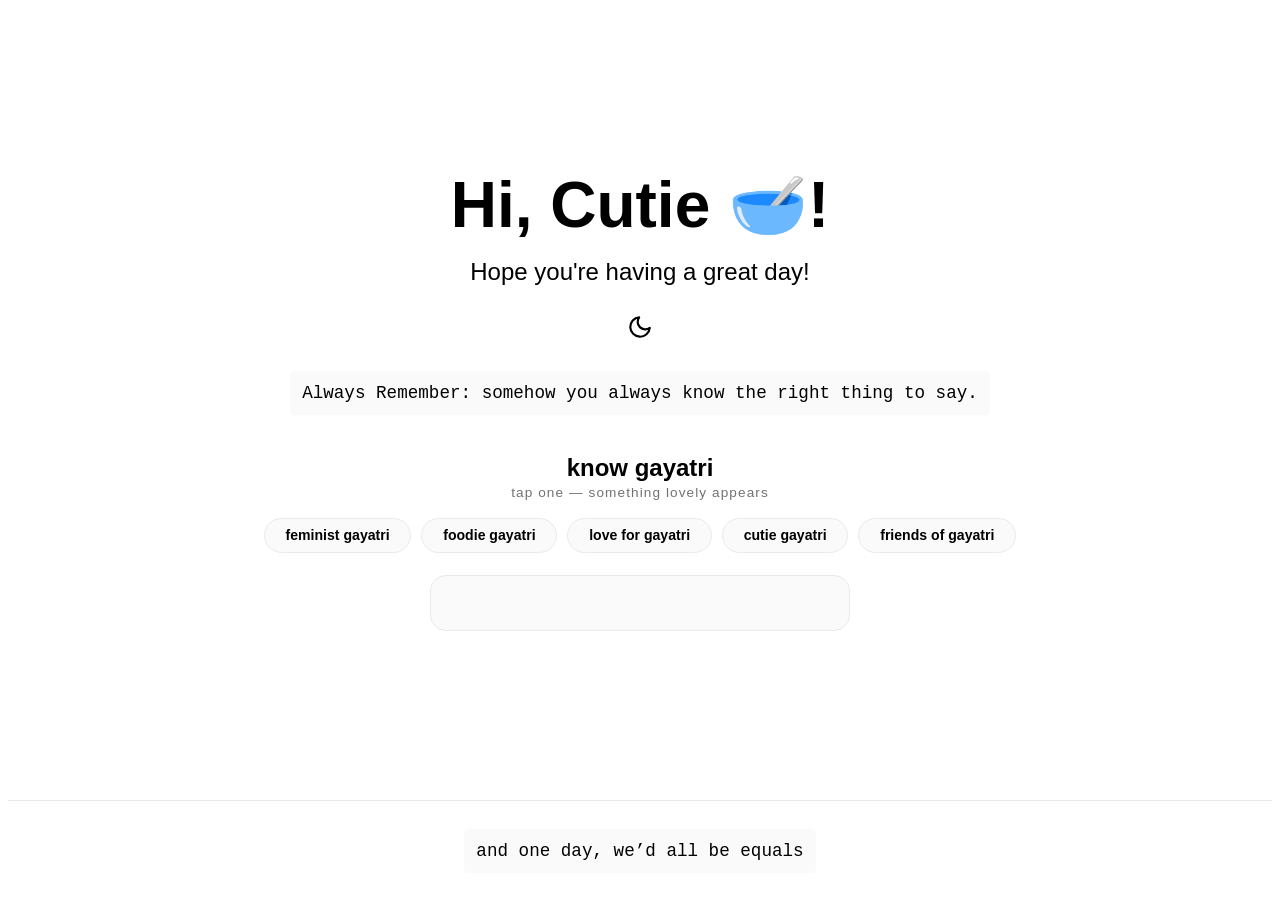
<file: index.html>
<!DOCTYPE html>
<html lang="en">
<head>
<meta charset="UTF-8">
<meta name="viewport" content="width=device-width, initial-scale=1.0">
<title>Hey Gayatri</title>
<link rel="icon" href="data:image/svg+xml,%3Csvg xmlns='http://www.w3.org/2000/svg' viewBox='0 0 64 64'%3E%3Crect width='64' height='64' rx='14' fill='%23ED64A6'/%3E%3Ctext x='32' y='44' font-size='34' text-anchor='middle'%3E%F0%9F%A5%A7%3C/text%3E%3C/svg%3E">
<link rel="stylesheet" href="home.css">
</head>
<body>

<div class="preloader" id="preloader">
  <svg class="pulse-heart" viewBox="0 0 32 29" aria-hidden="true"><path d="M26 3.5c-2.6-2.3-6.6-2-9 .7L16 5.4l-1-1.2c-2.4-2.7-6.4-3-9-.7-3 2.6-3.2 7.2-.5 10L16 25.5l10.5-12c2.7-2.8 2.5-7.4-.5-10z"/></svg>
  <code>warming things up for gayatri</code>
</div>

<div class="container" id="app" hidden>
  <main>
    <h1 class="title">Hi, Cutie &#129379;!</h1>
    <p class="description">Hope you're having a great day!</p>

    <div class="toggle-container">
      <button id="themeToggle" aria-label="Toggle dark mode"></button>
    </div>

    <code class="chip compliment" id="complimentChip" title="click for another one">
      Always Remember: <span id="complimentText"></span>
    </code>

    <section class="vibe-wrapper">
      <h3>know gayatri</h3>
      <p class="vibe-hint">tap one &mdash; something lovely appears</p>
      <div class="vibe-buttons">
        <button class="vibe-btn" data-vibe="feminism">feminist gayatri</button>
        <button class="vibe-btn" data-vibe="aesthetic">foodie gayatri</button>
        <button class="vibe-btn" data-vibe="love">love for gayatri</button>
        <button class="vibe-btn" data-vibe="cutie">cutie gayatri</button>
        <button class="vibe-btn" data-vibe="friends">friends of gayatri</button>
      </div>
      <div class="vibe-stage" id="vibeStage" hidden>
        <span class="vibe-msg" id="vibeMsg"></span>
        <div class="vibe-media" id="vibeMedia"></div>
        <span class="vibe-more" id="vibeMore"></span>
      </div>
    </section>


  </main>

  <footer>
    <a href="index.html"><code class="chip">and one day, we&rsquo;d all be equals</code></a>
  </footer>
</div>

<script src="home.js"></script>
</body>
</html>
</file>
<file: home.css>
* { box-sizing: border-box; }

html, body {
  padding: 0; margin: 0;
  font-family: -apple-system, BlinkMacSystemFont, 'Segoe UI', Roboto,
    Oxygen, Ubuntu, Cantarell, 'Fira Sans', 'Droid Sans', 'Helvetica Neue',
    sans-serif;
}

body {
  background: #fff;
  color: #000;
  transition: background 0.35s ease, color 0.35s ease;
}

body.dark { background: #212121; color: #fff; }

.preloader {
  min-height: 100vh;
  display: flex; flex-direction: column;
  align-items: center; justify-content: center;
  gap: 1.2rem;
}
.pulse-heart {
  width: 46px; fill: #ED64A6;
  animation: heartbeat 1.3s ease-in-out infinite;
}
@keyframes heartbeat {
  0%, 100% { transform: scale(1); opacity: 0.65; }
  50% { transform: scale(1.18); opacity: 1; }
}

.chip {
  display: inline-block;
  background: #fafafa;
  color: #000;
  border-radius: 5px;
  padding: 0.75rem;
  font-size: 1.1rem;
  font-family: Menlo, Monaco, 'Lucida Console', 'Liberation Mono',
    'DejaVu Sans Mono', 'Bitstream Vera Sans Mono', 'Courier New', monospace;
}
.dark .chip { background: #fafafa; color: #000; }

.container {
  min-height: 100vh;
  padding: 0 0.5rem;
  display: flex;
  flex-direction: column;
  justify-content: center;
  align-items: center;
}

main {
  padding: 2.5rem 0;
  flex: 1;
  display: flex;
  flex-direction: column;
  justify-content: center;
  align-items: center;
}

.title {
  margin: 0;
  line-height: 1.15;
  font-size: 4rem;
  text-align: center;
}

.description {
  line-height: 1.5;
  font-size: 1.5rem;
  text-align: center;
  margin: 0.75rem 0 0;
}

.toggle-container { padding-bottom: 25px; padding-top: 18px; }
#themeToggle {
  background: none; border: none; cursor: pointer;
  color: inherit; padding: 6px;
  border-radius: 50%;
  transition: transform 0.4s ease;
}
#themeToggle:hover { transform: rotate(30deg) scale(1.12); }
#themeToggle svg { width: 26px; height: 26px; display: block; }

.compliment { cursor: pointer; max-width: 92vw; text-align: center; }
.compliment:hover, .compliment:active, .compliment:focus {
  color: #F687B3;
  border-color: #F687B3;
  outline: 1px solid #F687B3;
}
.dark .compliment:hover, .dark .compliment:active, .dark .compliment:focus {
  background: #ED64A6;
  border-color: #ED64A6;
  outline: none;
  color: #000;
}

.vibe-wrapper {
  display: flex; flex-direction: column;
  align-items: center;
  padding-top: 15px;
}
.vibe-wrapper h3 { margin: 1.5rem 0 0; font-size: 1.5rem; }
.vibe-hint {
  margin: 0.15rem 0 0;
  font-size: 0.85rem;
  opacity: 0.55;
  letter-spacing: 0.08em;
}
.vibe-buttons {
  display: flex; flex-wrap: wrap;
  justify-content: center;
  gap: 10px;
  padding-top: 18px;
}
.vibe-btn {
  font-family: inherit;
  font-size: 0.88rem; font-weight: 600;
  padding: 0.55rem 1.3rem;
  border-radius: 999px; cursor: pointer;
  border: 1px solid #eaeaea;
  background: #fafafa; color: #000;
  transition: border-color 0.25s, background 0.25s, color 0.25s,
              transform 0.25s, box-shadow 0.25s;
}
.dark .vibe-btn {
  border-color: rgba(255, 255, 255, 0.22);
  background: rgba(255, 255, 255, 0.06);
  color: #fff;
}
.vibe-btn:hover {
  border-color: #ED64A6; color: #ED64A6;
  transform: translateY(-2px);
}
.vibe-btn.active {
  background: #ED64A6; border-color: #ED64A6;
  color: #fff !important;
  box-shadow: 0 10px 24px -12px rgba(237, 100, 166, 0.7);
}
.vibe-stage {
  margin-top: 22px;
  width: min(420px, 92vw);
  border: 1px solid #eaeaea;
  border-radius: 16px;
  padding: 16px 16px 12px;
  background: #fafafa;
  display: flex; flex-direction: column;
  align-items: center; gap: 13px;
}
.dark .vibe-stage {
  border-color: rgba(255, 255, 255, 0.22);
  background: rgba(255, 255, 255, 0.05);
}
.vibe-msg {
  font-family: Menlo, Monaco, 'Lucida Console', 'Courier New', monospace;
  font-size: 0.92rem;
  text-align: center;
}
.dark .vibe-msg { color: #fff; }
.vibe-media { width: 100%; }
.vibe-media img,
.vibe-media video {
  width: 100%;
  max-height: 62vh;
  object-fit: cover;
  border-radius: 10px;
  display: block;
  background: #111;
}
.vibe-more {
  font-size: 0.62rem; letter-spacing: 0.2em;
  text-transform: uppercase;
  color: rgba(0, 0, 0, 0.4);
}
.dark .vibe-more { color: rgba(255, 255, 255, 0.4); }

.grid {
  display: flex; align-items: stretch; justify-content: center;
  flex-wrap: wrap;
  gap: 16px;
  max-width: 800px;
  margin-top: 3rem;
  padding: 0 1rem;
}
.link-card {
  width: 236px;
  border: 1px solid #eaeaea;
  border-radius: 8px;
  padding: 1.25rem 1.3rem;
  display: flex; flex-direction: column; gap: 0.35rem;
  text-decoration: none;
  color: inherit;
  transition: border-color 0.25s ease, transform 0.25s ease, box-shadow 0.25s ease;
}
.link-card:hover {
  border-color: #ED64A6;
  transform: translateY(-4px);
  box-shadow: 0 14px 30px -16px rgba(237, 100, 166, 0.6);
}
.dark .link-card { border-color: rgba(255, 255, 255, 0.22); }
.dark .link-card:hover { border-color: #ED64A6; }
.lc-title { font-weight: 700; font-size: 1rem; }
.lc-desc { font-size: 0.82rem; opacity: 0.62; line-height: 1.45; flex: 1; }
.lc-go {
  font-size: 0.78rem; font-weight: 600;
  color: #ED64A6;
  letter-spacing: 0.04em;
  margin-top: 0.5rem;
}

footer {
  width: 100%;
  height: 100px;
  border-top: 1px solid #eaeaea;
  display: flex; justify-content: center; align-items: center;
}
.dark footer { border-top-color: rgba(255, 255, 255, 0.14); }
footer a { text-decoration: none; color: inherit; }
footer a:hover .chip { background: #ED64A6; color: #000; }

@media (max-width: 600px) {
  .title { font-size: 2.6rem; }
  .description { font-size: 1.15rem; }
  .grid { flex-direction: column; width: 100%; align-items: center; }
  .link-card { width: 100%; max-width: 340px; }
}
</file>
